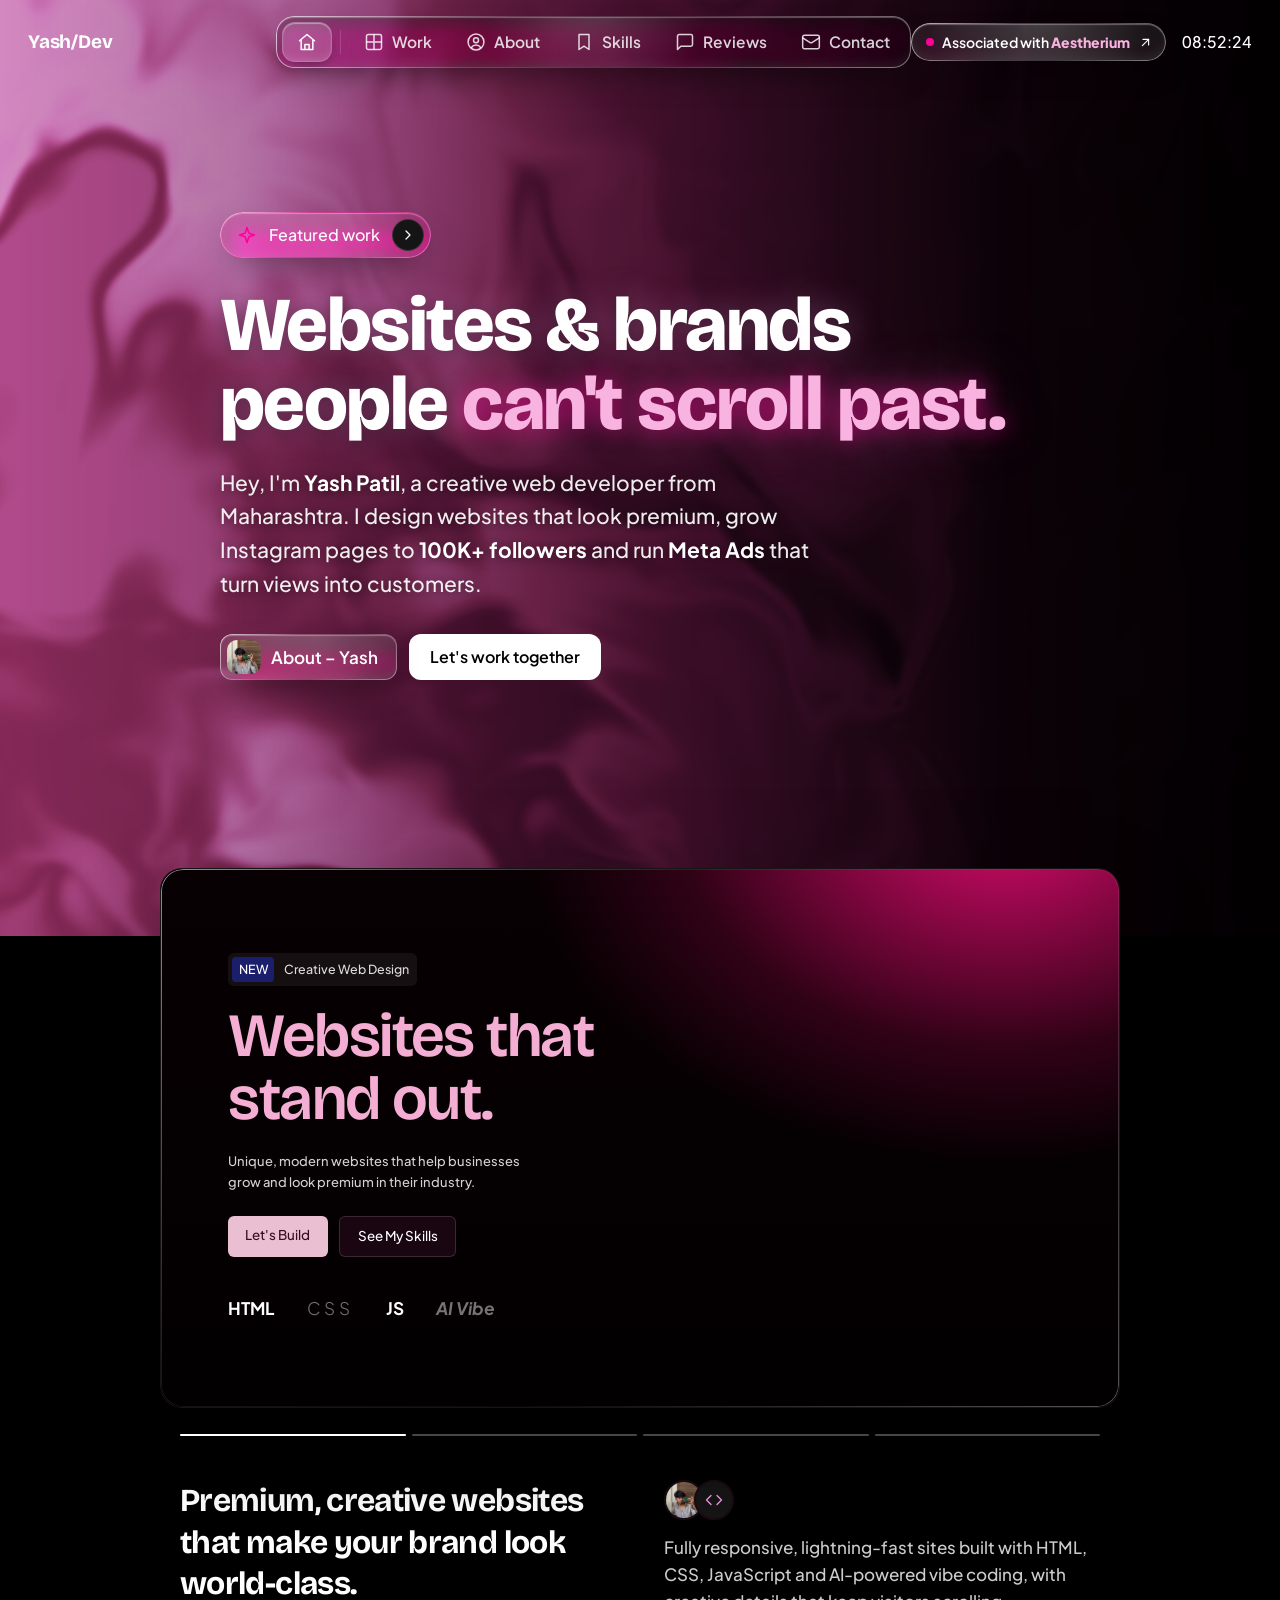
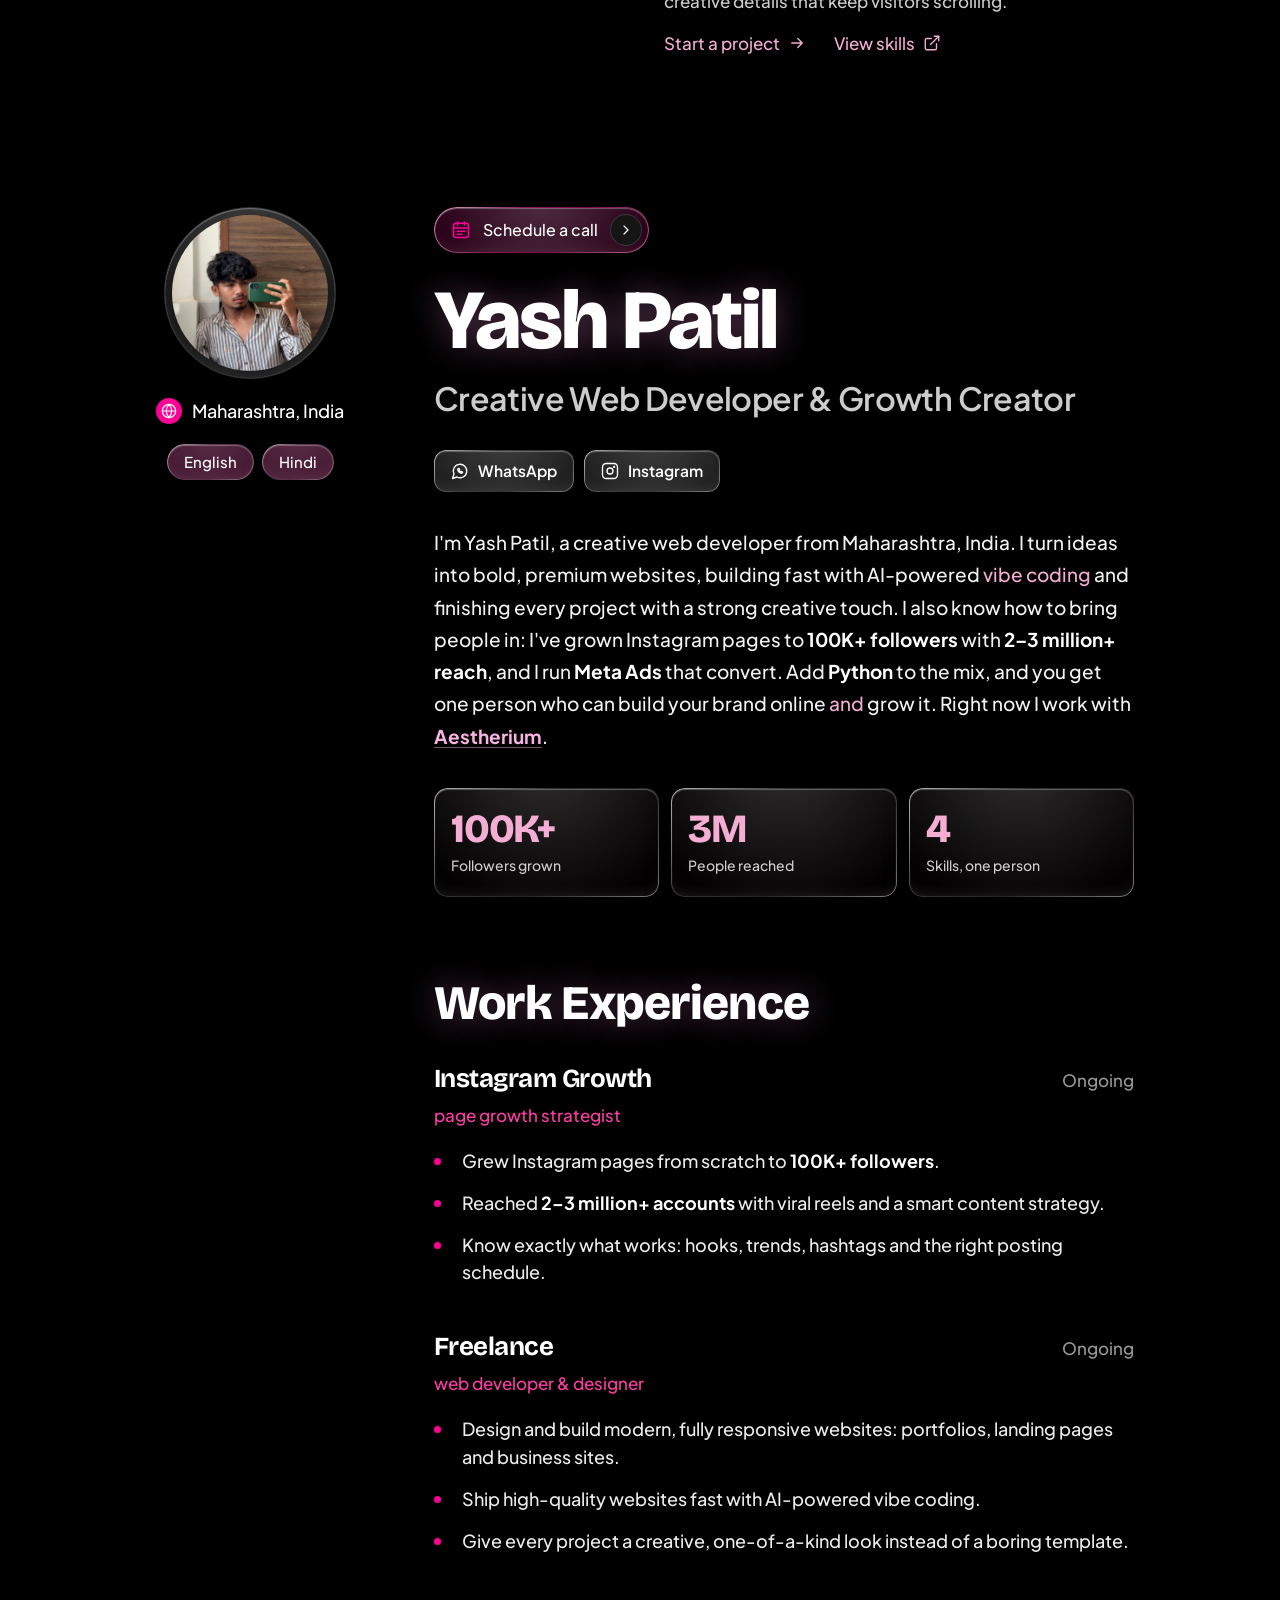
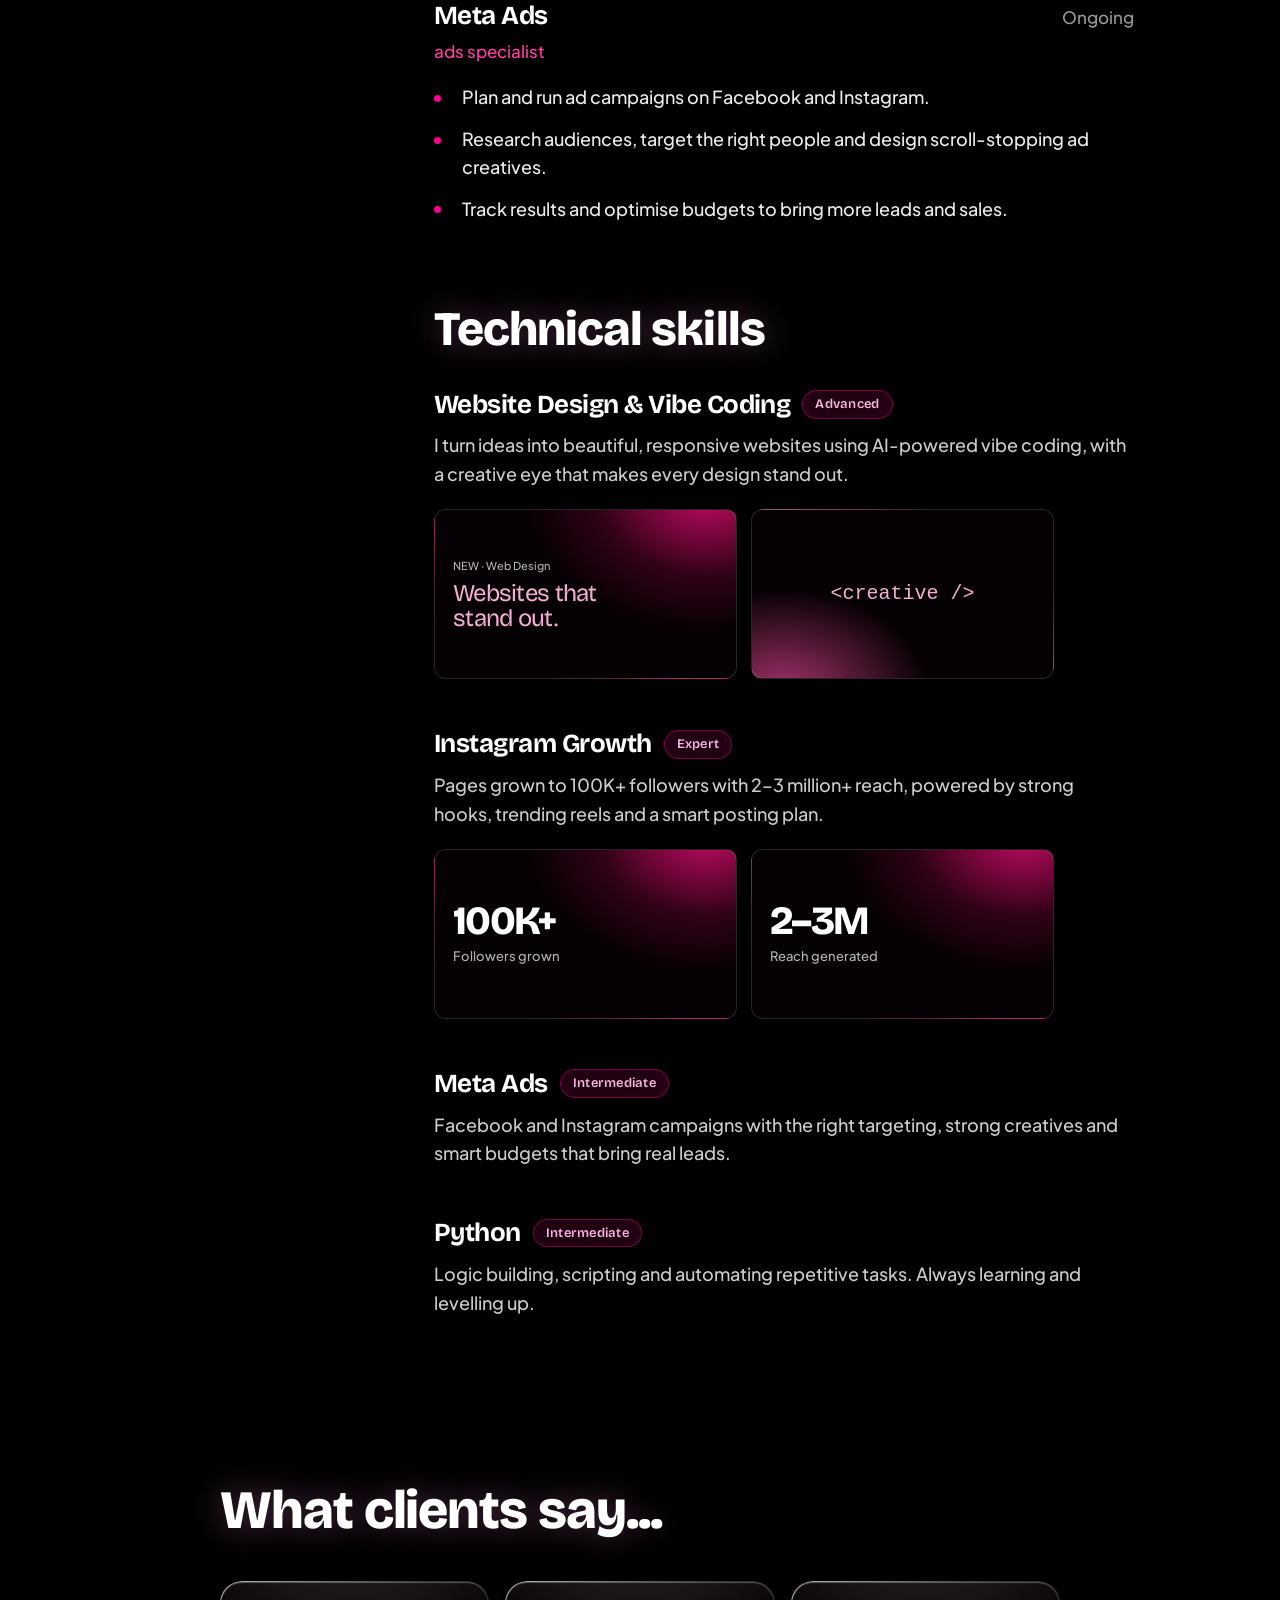
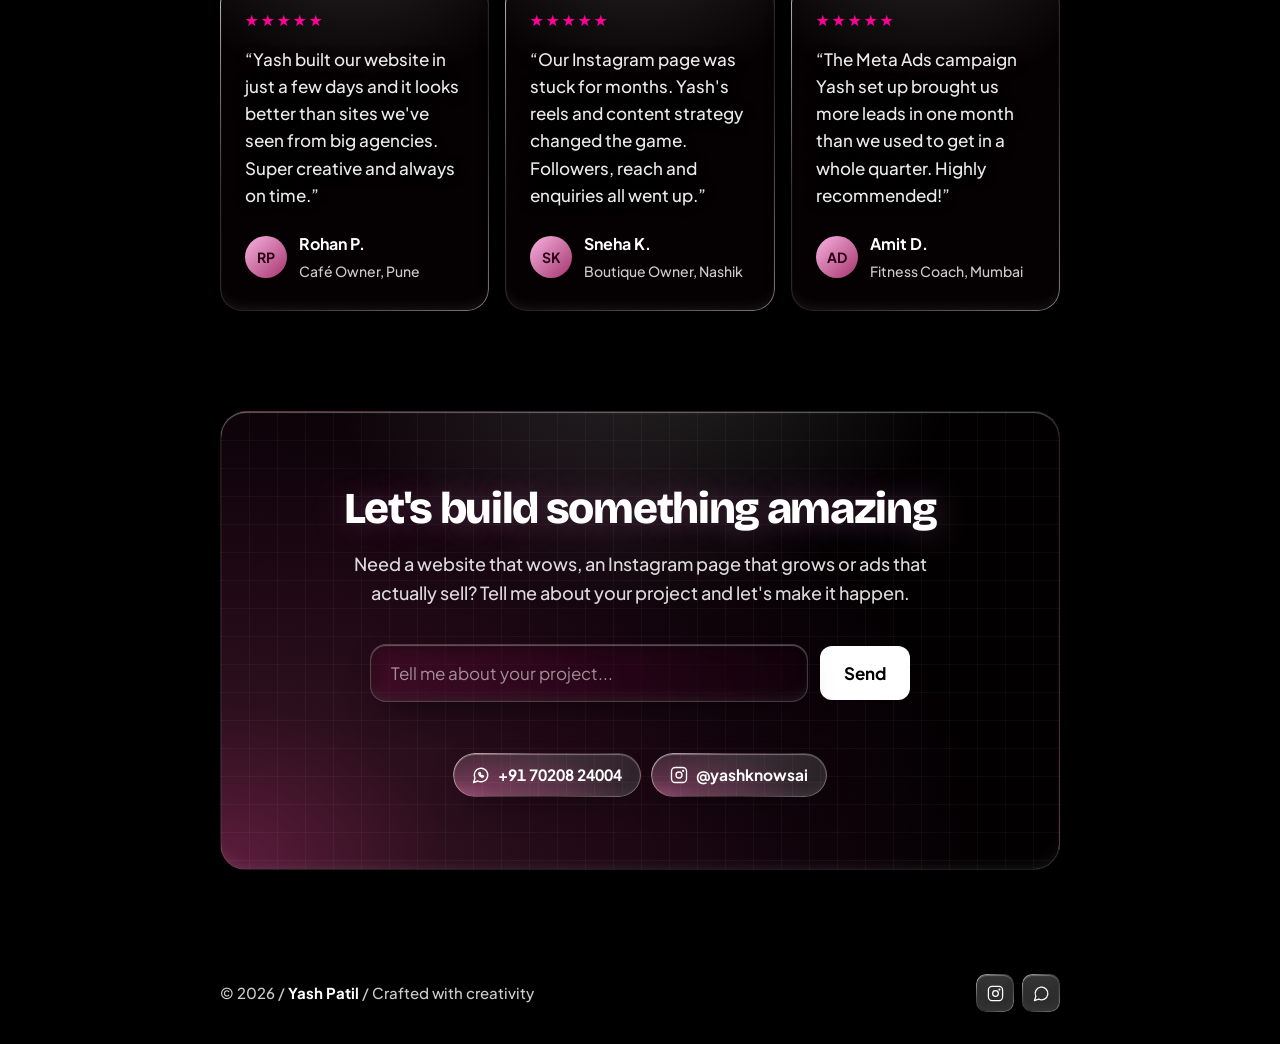
<file: index.html>
<!DOCTYPE html>
<html lang="en">
<head>
  <meta charset="UTF-8" />
  <meta name="viewport" content="width=device-width, initial-scale=1.0" />
  <title>Yash Patil | Web Developer</title>
  <meta name="description" content="Yash Patil, a creative web developer from Maharashtra. Premium websites, Instagram growth (100K+ followers, 2–3M reach), Meta Ads and Python." />
  <meta name="theme-color" content="#000000" />

  <link rel="preconnect" href="https://fonts.googleapis.com" />
  <link rel="preconnect" href="https://fonts.gstatic.com" crossorigin />
  <link href="https://fonts.googleapis.com/css2?family=Bricolage+Grotesque:opsz,wght@12..96,500..800&family=Plus+Jakarta+Sans:wght@400;500;600;700;800&display=swap" rel="stylesheet" />
  <link rel="stylesheet" href="css/style.css" />
</head>
<body>
  <!-- Liquid glass refraction (used in Chromium browsers) -->
  <svg class="svg-defs" aria-hidden="true" width="0" height="0">
    <filter id="lg-refract" x="-10%" y="-10%" width="120%" height="120%" color-interpolation-filters="sRGB">
      <feTurbulence type="fractalNoise" baseFrequency="0.012 0.018" numOctaves="2" seed="7" result="noise" />
      <feGaussianBlur in="noise" stdDeviation="2.5" result="soft" />
      <feDisplacementMap in="SourceGraphic" in2="soft" scale="28" xChannelSelector="R" yChannelSelector="G" />
    </filter>
  </svg>

  <!-- Live pink fluid (WebGL) with a still image underneath as fallback -->
  <div class="bg" aria-hidden="true"><canvas id="fluid"></canvas></div>

  <!-- ============ HEADER ============ -->
  <header class="header">
    <a href="#home" class="brand">Yash/Dev</a>

    <nav class="pill-nav lg" aria-label="Main">
      <span class="nav-indicator" aria-hidden="true"></span>
      <a href="#home" class="nav-item" aria-label="Home">
        <svg viewBox="0 0 24 24"><path d="M3 10.5 12 3l9 7.5"/><path d="M5 9.5V21h14V9.5"/><path d="M9.5 21v-6h5v6"/></svg>
      </a>
      <span class="nav-sep" aria-hidden="true"></span>
      <a href="#work" class="nav-item">
        <svg viewBox="0 0 24 24"><rect x="3" y="3" width="18" height="18" rx="2"/><path d="M3 12h18M12 3v18"/></svg>
        <span>Work</span>
      </a>
      <a href="#about" class="nav-item">
        <svg viewBox="0 0 24 24"><circle cx="12" cy="12" r="9.5"/><circle cx="12" cy="10" r="3"/><path d="M6.5 18.6a6.5 6.5 0 0 1 11 0"/></svg>
        <span>About</span>
      </a>
      <a href="#skills" class="nav-item">
        <svg viewBox="0 0 24 24"><path d="M6 3h12v18l-6-4-6 4z"/></svg>
        <span>Skills</span>
      </a>
      <a href="#testimonials" class="nav-item">
        <svg viewBox="0 0 24 24"><path d="M21 15a2 2 0 0 1-2 2H7l-4 4V5a2 2 0 0 1 2-2h14a2 2 0 0 1 2 2z"/></svg>
        <span>Reviews</span>
      </a>
      <a href="#contact" class="nav-item">
        <svg viewBox="0 0 24 24"><rect x="2" y="4" width="20" height="16" rx="2"/><path d="m22 7-8.97 5.7a1.94 1.94 0 0 1-2.06 0L2 7"/></svg>
        <span>Contact</span>
      </a>
    </nav>

    <div class="header-right">
      <a class="assoc lg" href="https://www.aestheriumedia.com" target="_blank" rel="noopener">
        <span class="assoc-dot" aria-hidden="true"></span>
        <span>Associated with <b>Aestherium</b></span>
        <svg viewBox="0 0 24 24"><path d="M7 17 17 7"/><path d="M8 7h9v9"/></svg>
      </a>
      <time class="clock" id="clock" aria-label="Local time in India">--:--:--</time>
    </div>
  </header>

  <!-- Page index (wide screens) -->
  <aside class="toc" aria-label="On this page">
    <a href="#about">Introduction</a>
    <a href="#experience">Work Experience</a>
    <a href="#skills">Technical skills</a>
    <a href="#testimonials">Testimonials</a>
    <a href="#contact">Contact</a>
  </aside>

  <main>
    <!-- ============ HERO ============ -->
    <section class="hero wrap" id="home">
      <a class="assoc assoc-mobile lg reveal" href="https://www.aestheriumedia.com" target="_blank" rel="noopener">
        <span class="assoc-dot" aria-hidden="true"></span>
        <span>Associated with <b>Aestherium</b></span>
        <svg viewBox="0 0 24 24"><path d="M7 17 17 7"/><path d="M8 7h9v9"/></svg>
      </a>
      <a href="#work" class="badge-pill lg reveal">
        <svg class="badge-icon" viewBox="0 0 24 24"><path d="m12 3-1.9 5.8a2 2 0 0 1-1.3 1.3L3 12l5.8 1.9a2 2 0 0 1 1.3 1.3L12 21l1.9-5.8a2 2 0 0 1 1.3-1.3L21 12l-5.8-1.9a2 2 0 0 1-1.3-1.3Z"/></svg>
        <span>Featured work</span>
        <span class="badge-arrow"><svg viewBox="0 0 24 24"><path d="m9 18 6-6-6-6"/></svg></span>
      </a>

      <h1 class="hero-title reveal">Websites &amp; brands people <span class="glow">can't scroll past.</span></h1>

      <p class="hero-sub reveal">
        Hey, I'm <strong>Yash Patil</strong>, a creative web developer from Maharashtra. I design websites that look
        premium, grow Instagram pages to <strong>100K+ followers</strong> and run <strong>Meta Ads</strong> that turn views into customers.
      </p>

      <div class="hero-actions reveal">
        <a href="#about" class="btn-about lg">
          <img class="mini-avatar" src="assets/avatar.jpg" alt="" />
          About – Yash
        </a>
        <a href="#contact" class="btn btn-light press">Let's work together</a>
      </div>
    </section>

    <!-- ============ WORK (carousel) ============ -->
    <section class="work wrap-wide" id="work">
      <div class="showcase reveal" id="showcase">
        <div class="slides lg-frame" id="slides">

          <!-- Slide 1: Web design -->
          <article class="slide slide-web is-active"
            data-title="Premium, creative websites that make your brand look world-class."
            data-desc="Fully responsive, lightning-fast sites built with HTML, CSS, JavaScript and AI-powered vibe coding, with creative details that keep visitors scrolling.">
            <div class="s1-badge"><span class="s1-new">NEW</span><span>Creative Web Design</span></div>
            <h3 class="s1-title">Websites that<br />stand out.</h3>
            <p class="s1-sub">Unique, modern websites that help businesses<br /> grow and look premium in their industry.</p>
            <div class="s1-btns"><span class="s1-btn-light">Let's Build</span><span class="s1-btn-dark">See My Skills</span></div>
            <div class="s1-logos"><b>HTML</b><span>CSS</span><b>JS</b><em>AI&nbsp;Vibe</em></div>
          </article>

          <!-- Slide 2: Instagram growth -->
          <article class="slide slide-insta"
            data-title="Growing Instagram pages from zero to 100K+ followers."
            data-desc="Viral reels, strong hooks and a smart posting strategy that reached 2–3 million+ people. Real, engaged audiences, not fake numbers.">
            <span class="s2-tag">Instagram Growth</span>
            <h3 class="s2-title">Growth That Happens<br />Every Single Day</h3>
            <p class="s2-sub">Scroll-stopping reels, smart hashtags and a content plan that turns viewers into loyal followers.</p>
            <span class="s2-btn">Grow my page</span>
            <div class="s2-cards">
              <div class="s2-card"><strong>100K+</strong><span>Followers grown</span></div>
              <div class="s2-card"><strong>3M</strong><span>Accounts reached</span></div>
              <div class="s2-card"><strong>🔥</strong><span>Viral reels</span></div>
            </div>
          </article>

          <!-- Slide 3: Meta Ads -->
          <article class="slide slide-ads"
            data-title="Meta Ads that turn scrollers into paying customers."
            data-desc="Sharp audience targeting, scroll-stopping creatives and smart budgets on Facebook and Instagram, so every rupee works harder.">
            <div class="s3-left">
              <span class="s3-tag">Meta Ads</span>
              <h3 class="s3-title">Ads That Actually<br />Convert.</h3>
              <div class="s3-point"><b>Right audience</b><span>Targeting the people most likely to buy.</span></div>
              <div class="s3-point"><b>Better results</b><span>Testing creatives and optimising every rupee.</span></div>
              <span class="s3-btn">Launch campaign</span>
            </div>
            <div class="s3-panel">
              <div class="s3-panel-head"><span>Campaign</span><span class="s3-live">● Live</span></div>
              <div class="s3-bars">
                <i style="--h:35%"></i><i style="--h:48%"></i><i style="--h:42%"></i><i style="--h:60%"></i>
                <i style="--h:55%"></i><i style="--h:72%"></i><i style="--h:68%"></i><i style="--h:90%"></i>
              </div>
              <div class="s3-legend"><span>Reach ↑</span><span>Clicks ↑</span><span>Leads ↑</span></div>
            </div>
          </article>

          <!-- Slide 4: Python -->
          <article class="slide slide-py"
            data-title="Python automation that saves hours of boring work."
            data-desc="Intermediate Python skills: logic building, scripting and small automations that make everyday work faster.">
            <div class="s4-left">
              <span class="s4-tag">Python</span>
              <h3 class="s4-title">Code that<br />saves hours.</h3>
            </div>
            <div class="s4-code">
              <div class="s4-bar"><i></i><i></i><i></i><span>automate.py</span></div>
<pre><span class="k">import</span> os

<span class="k">def</span> <span class="f">rename_photos</span>(folder):
    os.chdir(folder)
    <span class="k">for</span> i, name <span class="k">in</span> enumerate(os.listdir(), 1):
        ext = os.path.splitext(name)[1]
        os.rename(name, <span class="s">f"post_{i}{ext}"</span>)
    print(<span class="s">"Done ✨"</span>)</pre>
            </div>
          </article>
        </div>
      </div>

      <div class="progress" id="progress" role="tablist" aria-label="Featured work">
        <button role="tab" aria-label="Web design"><span></span></button>
        <button role="tab" aria-label="Instagram growth"><span></span></button>
        <button role="tab" aria-label="Meta Ads"><span></span></button>
        <button role="tab" aria-label="Python"><span></span></button>
      </div>

      <div class="work-info reveal">
        <h2 class="work-title" id="work-title">Premium, creative websites that make your brand look world-class.</h2>
        <div class="work-meta">
          <div class="avatars" aria-hidden="true">
            <img src="assets/avatar.jpg" alt="" />
            <span class="av-2"><svg viewBox="0 0 24 24"><polyline points="16 18 22 12 16 6"/><polyline points="8 6 2 12 8 18"/></svg></span>
          </div>
          <p class="work-desc" id="work-desc">Fully responsive, lightning-fast sites built with HTML, CSS, JavaScript and AI-powered vibe coding, with creative details that keep visitors scrolling.</p>
          <div class="work-links">
            <a href="#contact">Start a project <svg viewBox="0 0 24 24"><path d="M5 12h14M13 6l6 6-6 6"/></svg></a>
            <a href="#skills">View skills <svg viewBox="0 0 24 24"><path d="M15 3h6v6"/><path d="M10 14 21 3"/><path d="M18 13v6a2 2 0 0 1-2 2H5a2 2 0 0 1-2-2V8a2 2 0 0 1 2-2h6"/></svg></a>
          </div>
        </div>
      </div>
    </section>

    <!-- ============ ABOUT ============ -->
    <section class="about wrap-about" id="about">
      <div class="about-side reveal">
        <div class="avatar lg">
          <!-- Add your photo as assets/avatar.jpg and it shows up here automatically -->
          <img src="assets/avatar.jpg" alt="Yash Patil" onerror="this.remove()" />
          <span>YP</span>
        </div>
        <p class="location">
          <span class="loc-icon"><svg viewBox="0 0 24 24"><circle cx="12" cy="12" r="10"/><path d="M2 12h20"/><path d="M12 2a15.3 15.3 0 0 1 4 10 15.3 15.3 0 0 1-4 10 15.3 15.3 0 0 1-4-10 15.3 15.3 0 0 1 4-10z"/></svg></span>
          Maharashtra, India
        </p>
        <div class="langs"><span class="lg">English</span><span class="lg">Hindi</span></div>
      </div>

      <div class="about-main">
        <a href="#contact" class="badge-pill lg reveal">
          <svg class="badge-icon" viewBox="0 0 24 24"><rect x="3" y="4" width="18" height="17" rx="3"/><path d="M3 9.5h18M8 2.5v3.5M16 2.5v3.5"/><path d="M7.5 13.5h2M11 13.5h2M14.5 13.5h2M7.5 17h2M11 17h2"/></svg>
          <span>Schedule a call</span>
          <span class="badge-arrow"><svg viewBox="0 0 24 24"><path d="m9 18 6-6-6-6"/></svg></span>
        </a>

        <h2 class="display reveal">Yash Patil</h2>
        <p class="role reveal">Creative Web Developer &amp; Growth Creator</p>

        <div class="socials reveal">
          <a href="#" data-link="whatsapp" class="social-btn lg" target="_blank" rel="noopener">
            <svg viewBox="0 0 24 24"><path d="M7.9 20A9 9 0 1 0 4 16.1L2 22Z"/><path d="M9 9.5c0 3 2.5 5.5 5.5 5.5l1-1.5-2-1-1 .8a4 4 0 0 1-1.8-1.8l.8-1-1-2L9 9.5z"/></svg>
            WhatsApp
          </a>
          <a href="#" data-link="email" class="social-btn lg">
            <svg viewBox="0 0 24 24"><rect x="2" y="4" width="20" height="16" rx="2"/><path d="m22 7-8.97 5.7a1.94 1.94 0 0 1-2.06 0L2 7"/></svg>
            Email
          </a>
          <a href="#" data-link="instagram" class="social-btn lg" target="_blank" rel="noopener">
            <svg viewBox="0 0 24 24"><rect x="2" y="2" width="20" height="20" rx="5"/><circle cx="12" cy="12" r="4"/><circle cx="17.5" cy="6.5" r=".6"/></svg>
            Instagram
          </a>
        </div>

        <p class="intro reveal">
          I'm Yash Patil, a creative web developer from Maharashtra, India. I turn ideas into bold, premium
          websites, building fast with AI-powered <em>vibe coding</em> and finishing every project with a strong creative touch.
          I also know how to bring people in: I've grown Instagram pages to <strong>100K+ followers</strong> with
          <strong>2–3 million+ reach</strong>, and I run <strong>Meta Ads</strong> that convert. Add <strong>Python</strong> to the mix,
          and you get one person who can build your brand online <em>and</em> grow it. Right now I work with
          <a class="inline-link" href="https://www.aestheriumedia.com" target="_blank" rel="noopener">Aestherium</a>.
        </p>

        <div class="stats reveal">
          <div class="stat lg"><p><span class="count" data-target="100">0</span>K+</p><span>Followers grown</span></div>
          <div class="stat lg"><p><span class="count" data-target="3">0</span>M</p><span>People reached</span></div>
          <div class="stat lg"><p><span class="count" data-target="4">0</span></p><span>Skills, one person</span></div>
        </div>

        <!-- Work experience -->
        <h3 class="h-section reveal" id="experience">Work Experience</h3>

        <div class="job reveal">
          <div class="job-head"><h4>Instagram Growth</h4><span class="date">Ongoing</span></div>
          <p class="job-role">page growth strategist</p>
          <ul>
            <li>Grew Instagram pages from scratch to <strong>100K+ followers</strong>.</li>
            <li>Reached <strong>2–3 million+ accounts</strong> with viral reels and a smart content strategy.</li>
            <li>Know exactly what works: hooks, trends, hashtags and the right posting schedule.</li>
          </ul>
        </div>

        <div class="job reveal">
          <div class="job-head"><h4>Freelance</h4><span class="date">Ongoing</span></div>
          <p class="job-role">web developer &amp; designer</p>
          <ul>
            <li>Design and build modern, fully responsive websites: portfolios, landing pages and business sites.</li>
            <li>Ship high-quality websites fast with AI-powered vibe coding.</li>
            <li>Give every project a creative, one-of-a-kind look instead of a boring template.</li>
          </ul>
        </div>

        <div class="job reveal">
          <div class="job-head"><h4>Meta Ads</h4><span class="date">Ongoing</span></div>
          <p class="job-role">ads specialist</p>
          <ul>
            <li>Plan and run ad campaigns on Facebook and Instagram.</li>
            <li>Research audiences, target the right people and design scroll-stopping ad creatives.</li>
            <li>Track results and optimise budgets to bring more leads and sales.</li>
          </ul>
        </div>

        <!-- Technical skills -->
        <h3 class="h-section reveal" id="skills">Technical skills</h3>

        <div class="skill reveal">
          <h4>Website Design &amp; Vibe Coding <span class="level">Advanced</span></h4>
          <p>I turn ideas into beautiful, responsive websites using AI-powered vibe coding, with a creative eye that makes every design stand out.</p>
          <div class="skill-thumbs">
            <div class="thumb thumb-web"><small>NEW · Web Design</small><b>Websites that<br />stand out.</b></div>
            <div class="thumb thumb-code"><code>&lt;creative /&gt;</code></div>
          </div>
        </div>

        <div class="skill reveal">
          <h4>Instagram Growth <span class="level">Expert</span></h4>
          <p>Pages grown to 100K+ followers with 2–3 million+ reach, powered by strong hooks, trending reels and a smart posting plan.</p>
          <div class="skill-thumbs">
            <div class="thumb thumb-stat"><b>100K+</b><small>Followers grown</small></div>
            <div class="thumb thumb-stat"><b>2–3M</b><small>Reach generated</small></div>
          </div>
        </div>

        <div class="skill reveal">
          <h4>Meta Ads <span class="level">Intermediate</span></h4>
          <p>Facebook and Instagram campaigns with the right targeting, strong creatives and smart budgets that bring real leads.</p>
        </div>

        <div class="skill reveal">
          <h4>Python <span class="level">Intermediate</span></h4>
          <p>Logic building, scripting and automating repetitive tasks. Always learning and levelling up.</p>
        </div>
      </div>
    </section>

    <!-- ============ TESTIMONIALS ============ -->
    <!-- DEMO testimonials: replace with real client reviews before sharing the site publicly. -->
    <section class="testimonials wrap" id="testimonials">
      <h2 class="h-big reveal">What clients say...</h2>

      <div class="testi-grid">
        <figure class="testi lg reveal">
          <div class="stars" aria-label="5 out of 5">★★★★★</div>
          <blockquote>“Yash built our website in just a few days and it looks better than sites we've seen from big agencies. Super creative and always on time.”</blockquote>
          <figcaption><span class="t-av">RP</span><div><b>Rohan P.</b><span>Café Owner, Pune</span></div></figcaption>
        </figure>

        <figure class="testi lg reveal">
          <div class="stars" aria-label="5 out of 5">★★★★★</div>
          <blockquote>“Our Instagram page was stuck for months. Yash's reels and content strategy changed the game. Followers, reach and enquiries all went up.”</blockquote>
          <figcaption><span class="t-av">SK</span><div><b>Sneha K.</b><span>Boutique Owner, Nashik</span></div></figcaption>
        </figure>

        <figure class="testi lg reveal">
          <div class="stars" aria-label="5 out of 5">★★★★★</div>
          <blockquote>“The Meta Ads campaign Yash set up brought us more leads in one month than we used to get in a whole quarter. Highly recommended!”</blockquote>
          <figcaption><span class="t-av">AD</span><div><b>Amit D.</b><span>Fitness Coach, Mumbai</span></div></figcaption>
        </figure>
      </div>
    </section>

    <!-- ============ CONTACT ============ -->
    <section class="contact wrap" id="contact">
      <div class="cta-card lg reveal">
        <h2>Let's build something amazing</h2>
        <p>Need a website that wows, an Instagram page that grows or ads that actually sell? Tell me about your project and let's make it happen.</p>
        <form class="cta-form" id="contact-form">
          <input class="lg" type="text" name="message" placeholder="Tell me about your project..." aria-label="Your message" required />
          <button class="press" type="submit">Send</button>
        </form>
        <p class="form-note" id="form-note" role="status"></p>
        <div class="cta-direct">
          <a class="lg" href="#" data-link="whatsapp" target="_blank" rel="noopener">
            <svg viewBox="0 0 24 24"><path d="M7.9 20A9 9 0 1 0 4 16.1L2 22Z"/><path d="M9 9.5c0 3 2.5 5.5 5.5 5.5l1-1.5-2-1-1 .8a4 4 0 0 1-1.8-1.8l.8-1-1-2L9 9.5z"/></svg>
            +91 70208 24004
          </a>
          <a class="lg" href="#" data-link="instagram" target="_blank" rel="noopener">
            <svg viewBox="0 0 24 24"><rect x="2" y="2" width="20" height="20" rx="5"/><circle cx="12" cy="12" r="4"/><circle cx="17.5" cy="6.5" r=".6"/></svg>
            @yashknowsai
          </a>
        </div>
      </div>
    </section>
  </main>

  <!-- ============ FOOTER ============ -->
  <footer class="footer wrap">
    <p>© <span id="year"></span> / <b>Yash Patil</b> / Crafted with creativity</p>
    <div class="footer-icons">
      <a class="lg" href="#" data-link="instagram" aria-label="Instagram" target="_blank" rel="noopener"><svg viewBox="0 0 24 24"><rect x="2" y="2" width="20" height="20" rx="5"/><circle cx="12" cy="12" r="4"/><circle cx="17.5" cy="6.5" r=".6"/></svg></a>
      <a class="lg" href="#" data-link="whatsapp" aria-label="WhatsApp" target="_blank" rel="noopener"><svg viewBox="0 0 24 24"><path d="M7.9 20A9 9 0 1 0 4 16.1L2 22Z"/></svg></a>
      <a class="lg" href="#" data-link="email" aria-label="Email"><svg viewBox="0 0 24 24"><rect x="2" y="4" width="20" height="16" rx="2"/><path d="m22 7-8.97 5.7a1.94 1.94 0 0 1-2.06 0L2 7"/></svg></a>
    </div>
  </footer>

  <script src="js/main.js"></script>
</body>
</html>
</file>
<file: css/style.css>
/* =========================================================
   THEME — change these values to re-colour the whole site
   ========================================================= */
:root {
  --bg: #000000;
  --text: #ffffff;
  --muted: rgba(255, 255, 255, 0.8);
  --faint: rgba(255, 255, 255, 0.6);

  --pink-light: #f8b3e1;
  --pink: #f794e1;
  --pink-soft: #f4aed3;     /* soft pink headings & links */
  --accent: #fd0196;        /* hot pink: bullets, icons */
  --accent-text: #ff3ea5;   /* hot pink text on black */
  --magenta: #a4346c;
  --wine: #6d1a48;
  --plum: #461130;

  --surface: rgba(18, 18, 18, 0.88);
  --glass: rgba(10, 4, 8, 0.38);
  --border: rgba(255, 255, 255, 0.14);
  --border-soft: rgba(255, 255, 255, 0.08);

  --radius-s: 10px;
  --radius: 14px;
  --radius-l: 22px;
  --font-display: "Bricolage Grotesque", "Plus Jakarta Sans", system-ui, sans-serif;
  --font: "Plus Jakarta Sans", system-ui, -apple-system, "Segoe UI", Roboto, sans-serif;
  --header-h: 84px;

  /* readability: dims the pink glow behind the content */
  --scrim: linear-gradient(90deg, rgba(0, 0, 0, 0.12) 0%, rgba(0, 0, 0, 0.34) 30%, rgba(0, 0, 0, 0.42) 65%, rgba(0, 0, 0, 0.2) 100%);
  --scrim-mobile: rgba(0, 0, 0, 0.36);

  /* liquid glass */
  --glass-tint: rgba(255, 255, 255, 0.07);
  --glass-blur: 18px;
  --glass-rim: linear-gradient(135deg, rgba(255, 255, 255, 0.7), rgba(255, 255, 255, 0.1) 35%, rgba(255, 255, 255, 0.04) 60%, rgba(255, 255, 255, 0.42));
  --glass-shadow: inset 0 1px 1px rgba(255, 255, 255, 0.3), inset 0 -10px 18px -14px rgba(255, 255, 255, 0.18), 0 14px 34px -14px rgba(0, 0, 0, 0.65);
  --spring: cubic-bezier(0.34, 1.56, 0.64, 1);
  --glow-head: 0 0 32px rgba(247, 148, 225, 0.35), 0 2px 18px rgba(0, 0, 0, 0.55);
  --shadow-text: 0 1px 12px rgba(0, 0, 0, 0.6);
  color-scheme: dark;
}

/* =================== Base =================== */
*, *::before, *::after { box-sizing: border-box; margin: 0; padding: 0; }
html { scroll-behavior: smooth; scroll-padding-top: calc(var(--header-h) + 8px); }
body {
  font-family: var(--font);
  background: var(--bg);
  color: var(--text);
  font-size: 17px;
  font-weight: 500;
  line-height: 1.6;
  overflow-x: hidden;
  -webkit-font-smoothing: antialiased;
}
a { color: inherit; text-decoration: none; }
ul { list-style: none; }
strong, b { font-weight: 700; color: var(--text); }
[hidden] { display: none !important; }
::selection { background: var(--accent); color: #fff; }

svg[viewBox="0 0 24 24"] {
  width: 20px; height: 20px;
  fill: none;
  stroke: currentColor;
  stroke-width: 1.8;
  stroke-linecap: round;
  stroke-linejoin: round;
  flex-shrink: 0;
}

.wrap { width: 100%; max-width: 880px; margin: 0 auto; padding: 0 20px; }
.wrap-wide { width: 100%; max-width: 1000px; margin: 0 auto; padding: 0 20px; }
@media (max-width: 480px) { .wrap, .wrap-wide { padding: 0 16px; } }

/* =================== Pink fluid background =================== */
.bg {
  position: fixed;
  inset: -4%;
  z-index: -1;
  background: var(--bg) url("../assets/bg.webp") left center / cover no-repeat;
  transform-origin: 100% 50%;
  animation: breathe 12s ease-in-out infinite alternate;
  will-change: transform;
}
.bg canvas {
  position: absolute; inset: 0;
  width: 100%; height: 100%;
  opacity: 0;
  transition: opacity 1.2s ease;
}
.bg.live { animation: none; }
.bg.live canvas { opacity: 1; }
.bg::after { content: ""; position: absolute; inset: 0; background: var(--scrim); }
@media (max-aspect-ratio: 1/1) {
  .bg { background-image: url("../assets/bg-mobile.webp"); background-position: top left; }
  .bg::after { background: var(--scrim-mobile); }
}
@keyframes breathe {
  0%   { transform: scale(1) translate(0, 0) rotate(0deg); }
  100% { transform: scale(1.12) translate(-3%, 2%) rotate(1.5deg); }
}

/* =================== Header =================== */
.header {
  position: fixed;
  inset: 0 0 auto 0;
  z-index: 50;
  height: var(--header-h);
  display: grid;
  grid-template-columns: 1fr auto 1fr;
  align-items: center;
  padding: 0 28px;
}
.header::before {
  content: "";
  position: absolute; inset: 0;
  z-index: -1;
  background: linear-gradient(to bottom, rgba(0, 0, 0, 0.5), transparent);
  -webkit-backdrop-filter: blur(10px);
  backdrop-filter: blur(10px);
  -webkit-mask-image: linear-gradient(to bottom, #000 35%, transparent);
  mask-image: linear-gradient(to bottom, #000 35%, transparent);
  opacity: 0;
  transition: opacity 0.3s ease;
  pointer-events: none;
}
.header.scrolled::before { opacity: 1; }

.brand { font-size: 19px; font-weight: 700; letter-spacing: -0.01em; }
.header-right { justify-self: end; display: flex; align-items: center; gap: 16px; }
.assoc {
  display: inline-flex;
  align-items: center;
  gap: 8px;
  height: 38px;
  padding: 0 12px 0 14px;
  border-radius: 999px;
  font-size: 14px;
  font-weight: 600;
  white-space: nowrap;
  --tint: rgba(255, 255, 255, 0.08);
}
.assoc b { color: var(--pink-light); font-weight: 800; }
.assoc svg { width: 15px; height: 15px; transition: transform 0.3s var(--spring); }
.assoc:hover svg { transform: translate(2px, -2px); }
.assoc-dot {
  width: 8px; height: 8px;
  border-radius: 50%;
  background: var(--accent);
  box-shadow: 0 0 0 0 rgba(253, 1, 150, 0.6);
  animation: ping 2.2s ease-out infinite;
}
@keyframes ping {
  70% { box-shadow: 0 0 0 7px rgba(253, 1, 150, 0); }
  100% { box-shadow: 0 0 0 0 rgba(253, 1, 150, 0); }
}
.assoc-mobile { display: none; }
.clock {
  font-size: 16px;
  font-weight: 500;
  font-variant-numeric: tabular-nums;
}

.pill-nav {
  display: flex;
  align-items: center;
  gap: 4px;
  padding: 5px;
  border-radius: 18px;
  --tint: rgba(20, 6, 14, 0.26);
  --blur: 22px;
}
.header.compact .pill-nav { transform: scale(0.9); }
.nav-indicator {
  position: absolute;
  left: 0; top: 0;
  width: 0; height: 0;
  z-index: 0;
  border-radius: 13px;
  background: rgba(255, 255, 255, 0.15);
  border: 1px solid rgba(255, 255, 255, 0.2);
  box-shadow: inset 0 1px 1px rgba(255, 255, 255, 0.4), inset 0 -6px 12px -8px rgba(255, 255, 255, 0.25), 0 6px 16px -6px rgba(0, 0, 0, 0.55);
  opacity: 0;
  pointer-events: none;
  transition: transform 0.6s var(--spring), width 0.6s var(--spring), height 0.3s ease, scale 0.35s ease, opacity 0.3s ease;
}
.nav-indicator.ready { opacity: 1; }
.nav-indicator.moving { scale: 1.06 0.84; }
.nav-item {
  display: flex;
  align-items: center;
  gap: 8px;
  height: 40px;
  padding: 0 14px;
  border-radius: 11px;
  border: 1px solid transparent;
  font-size: 15.5px;
  font-weight: 600;
  color: rgba(255, 255, 255, 0.82);
  position: relative;
  z-index: 1;
  transition: background 0.2s ease, color 0.2s ease;
}
.nav-item:hover { background: rgba(255, 255, 255, 0.06); color: #fff; }
.nav-item.active { color: #fff; }
.nav-item.active:hover { background: none; }
.nav-sep { width: 1px; height: 24px; margin: 0 4px; background: var(--border); }

@media (max-width: 960px) {
  .nav-item span { display: none; }
  .nav-item { padding: 0 11px; }
}
@media (max-width: 640px) {
  .header { padding: 0 14px; grid-template-columns: auto 1fr; gap: 10px; --header-h: 72px; }
  .pill-nav { justify-self: end; gap: 2px; padding: 4px; }
  .nav-item { height: 38px; padding: 0 9px; }
  .nav-sep { margin: 0 2px; }
  .header-right { display: none; }
  .assoc-mobile { display: inline-flex; margin-bottom: 14px; height: 34px; font-size: 13px; }
}
@media (max-width: 1180px) and (min-width: 641px) {
  .clock { display: none; }
}
@media (max-width: 360px) {
  .brand { font-size: 15px; }
  .nav-item { padding: 0 7px; }
}

/* =================== Side index =================== */
.toc {
  position: fixed;
  left: 40px;
  top: 50%;
  transform: translateY(-20%);
  z-index: 10;
  display: none;
  flex-direction: column;
  gap: 26px;
}
.toc a {
  font-size: 17px;
  font-weight: 600;
  color: rgba(255, 255, 255, 0.85);
  transition: color 0.2s ease, transform 0.2s ease;
}
.toc a:hover, .toc a.active { color: #fff; transform: translateX(4px); }
@media (min-width: 1400px) { .toc { display: flex; } }

/* =================== Shared bits =================== */
.badge-pill {
  display: inline-flex;
  align-items: center;
  gap: 12px;
  padding: 6px 6px 6px 16px;
  border-radius: 999px;
  background: rgba(253, 1, 150, 0.12);
  border: 1px solid rgba(253, 1, 150, 0.42);
  font-size: 16px;
  font-weight: 500;
  backdrop-filter: blur(8px);
  -webkit-backdrop-filter: blur(8px);
  transition: background 0.2s ease;
}
.badge-pill:hover { background: rgba(253, 1, 150, 0.2); }
.badge-icon { color: var(--accent); }
.badge-arrow {
  display: grid; place-items: center;
  width: 32px; height: 32px;
  border-radius: 50%;
  background: #151515;
  border: 1px solid var(--border);
}
.badge-arrow svg { width: 16px; height: 16px; }

.btn {
  display: inline-flex; align-items: center; justify-content: center; gap: 8px;
  height: 46px;
  padding: 0 20px;
  border-radius: 12px;
  font-family: inherit;
  font-size: 16px;
  font-weight: 600;
  border: 1px solid transparent;
  cursor: pointer;
  transition: transform 0.2s ease, background 0.2s ease;
}
.btn:hover { transform: translateY(-2px); }
.btn-light { background: #fff; color: #000; }

.h-big {
  font-size: clamp(32px, 5vw, 54px);
  font-weight: 800;
  letter-spacing: -0.02em;
  line-height: 1.1;
}

/* =================== Hero =================== */
.hero {
  min-height: 92vh;
  min-height: 92svh;
  display: flex;
  flex-direction: column;
  justify-content: center;
  align-items: flex-start;
  padding-top: calc(var(--header-h) + 40px);
  padding-bottom: 60px;
}
.hero-title {
  margin-top: 28px;
  font-size: clamp(40px, 6.6vw, 76px);
  font-weight: 800;
  line-height: 1.04;
  letter-spacing: -0.02em;
  max-width: 820px;
  text-shadow: 0 2px 30px rgba(60, 0, 30, 0.25);
}
.hero-sub {
  margin-top: 22px;
  max-width: 600px;
  font-size: clamp(17px, 1.8vw, 21px);
  color: rgba(255, 255, 255, 0.92);
}
.hero-actions { margin-top: 34px; display: flex; flex-wrap: wrap; gap: 12px; }
.btn-about {
  display: inline-flex; align-items: center; gap: 10px;
  height: 46px;
  padding: 0 18px 0 6px;
  border-radius: 12px;
  background: rgba(0, 0, 0, 0.45);
  border: 1px solid var(--border);
  font-weight: 600;
  backdrop-filter: blur(10px);
  -webkit-backdrop-filter: blur(10px);
  transition: transform 0.2s ease, background 0.2s ease;
}
.btn-about:hover { transform: translateY(-2px); background: rgba(0, 0, 0, 0.6); }
.mini-avatar {
  width: 34px; height: 34px;
  border-radius: 10px;
  object-fit: cover;
  object-position: 50% 35%;
  box-shadow: inset 0 0 0 1px rgba(255, 255, 255, 0.2);
}

/* =================== Work carousel =================== */
.work { padding-top: 40px; padding-bottom: 60px; }
.showcase { container-type: inline-size; container-name: show; }
.slides {
  position: relative;
  aspect-ratio: 16 / 9;
  border-radius: var(--radius-l);
  overflow: hidden;
  background: #030001;
  border: 1px solid var(--border-soft);
  box-shadow: 0 40px 100px -30px rgba(0, 0, 0, 0.8);
  cursor: pointer;
}
.slide {
  --k: 1;
  position: absolute; inset: 0;
  padding: 6.5cqw 7cqw;
  opacity: 0;
  visibility: hidden;
  transform: scale(1.02);
  transition: opacity 0.6s ease, transform 0.8s ease, visibility 0.6s;
  overflow: hidden;
}
.slide.is-active { opacity: 1; visibility: visible; transform: none; }
@container show (max-width: 620px) {
  .slides { aspect-ratio: 4 / 4.4; }
  .slide { --k: 1.75; padding: 8cqw 7cqw; }
}

/* Slide 1: web */
.slide-web {
  display: flex;
  flex-direction: column;
  align-items: flex-start;
  justify-content: center;
  background:
    radial-gradient(70% 90% at 88% -10%, #d80c6c 0%, rgba(184, 9, 91, 0.75) 22%, rgba(90, 4, 42, 0.5) 48%, transparent 72%),
    linear-gradient(180deg, #080003, #030001);
}
.s1-badge {
  display: inline-flex; align-items: center; gap: calc(1cqw * var(--k));
  padding: calc(0.4cqw * var(--k)) calc(0.8cqw * var(--k)) calc(0.4cqw * var(--k)) calc(0.4cqw * var(--k));
  border-radius: 6px;
  background: rgba(255, 255, 255, 0.06);
  font-size: calc(1.3cqw * var(--k));
  color: rgba(255, 255, 255, 0.85);
}
.s1-new { background: #1b1f6b; color: #fff; padding: calc(0.25cqw * var(--k)) calc(0.7cqw * var(--k)); border-radius: 4px; }
.s1-title {
  margin-top: calc(2cqw * var(--k));
  font-size: calc(6.4cqw * var(--k));
  font-weight: 600;
  line-height: 1.02;
  letter-spacing: -0.025em;
  color: var(--pink-soft);
}
.s1-sub { margin-top: calc(2.2cqw * var(--k)); font-size: calc(1.35cqw * var(--k)); color: rgba(255, 255, 255, 0.82); line-height: 1.6; }
.s1-btns { margin-top: calc(2.4cqw * var(--k)); display: flex; gap: calc(1.2cqw * var(--k)); }
.s1-btns span {
  padding: calc(0.9cqw * var(--k)) calc(1.8cqw * var(--k));
  border-radius: 6px;
  font-size: calc(1.4cqw * var(--k));
}
.s1-btn-light { background: #ebbfd2; color: #3a0a22; }
.s1-btn-dark { background: #1a0610; color: #fff; border: 1px solid rgba(255, 255, 255, 0.14); }
.s1-logos {
  margin-top: calc(4cqw * var(--k));
  display: flex; align-items: center; gap: calc(3.4cqw * var(--k));
  font-size: calc(1.8cqw * var(--k));
  color: rgba(255, 255, 255, 0.45);
}
.s1-logos span { letter-spacing: 0.2em; font-weight: 300; }
.s1-logos em { font-style: italic; font-weight: 700; }
@container show (max-width: 620px) { .s1-sub br { display: none; } }

/* Slide 2: instagram */
.slide-insta {
  text-align: center;
  display: flex; flex-direction: column; align-items: center;
  padding-top: 4cqw;
  background:
    linear-gradient(135deg, transparent 38%, rgba(120, 6, 55, 0.55) 38.2%, transparent 52%),
    linear-gradient(225deg, transparent 38%, rgba(120, 6, 55, 0.55) 38.2%, transparent 52%),
    #000;
}
.s2-tag {
  padding: calc(0.3cqw * var(--k)) calc(1cqw * var(--k));
  border: 1px solid rgba(253, 1, 150, 0.5);
  border-radius: 6px;
  font-size: calc(1.1cqw * var(--k));
  color: rgba(255, 255, 255, 0.85);
}
.s2-title {
  margin-top: calc(1.6cqw * var(--k));
  font-size: calc(4.2cqw * var(--k));
  font-weight: 600;
  line-height: 1.1;
  letter-spacing: -0.025em;
}
.s2-sub { margin-top: calc(1.4cqw * var(--k)); max-width: 44ch; font-size: calc(1.25cqw * var(--k)); color: rgba(255, 255, 255, 0.8); }
.s2-btn {
  margin-top: calc(1.8cqw * var(--k));
  padding: calc(0.8cqw * var(--k)) calc(1.6cqw * var(--k));
  border-radius: 6px;
  background: #e5063e;
  font-size: calc(1.3cqw * var(--k));
}
.s2-cards {
  margin-top: calc(3cqw * var(--k));
  width: 100%;
  display: grid; grid-template-columns: repeat(3, 1fr);
  gap: calc(2.4cqw * var(--k));
  padding: 0 4cqw;
}
.s2-card {
  aspect-ratio: 1 / 0.95;
  display: flex; flex-direction: column; align-items: center; justify-content: center;
  gap: calc(0.6cqw * var(--k));
  border-radius: 10px;
  border: 2px solid rgba(160, 10, 70, 0.7);
  background: radial-gradient(circle at 50% 30%, #3a0820, #0a0106 75%);
  box-shadow: inset 0 0 0 calc(0.8cqw) #0a0106, 0 0 30px -8px rgba(253, 1, 150, 0.4);
}
.s2-card strong { font-size: calc(4cqw * var(--k)); font-weight: 700; color: var(--pink-soft); letter-spacing: -0.03em; }
.s2-card span { font-size: calc(1.2cqw * var(--k)); color: rgba(255, 255, 255, 0.7); }
@container show (max-width: 620px) {
  .s2-sub { display: none; }
  .s2-cards { padding: 0; gap: 2.4cqw; }
}

/* Slide 3: meta ads */
.slide-ads {
  display: grid;
  grid-template-columns: 1fr 1fr;
  gap: 4cqw;
  align-items: center;
  background:
    radial-gradient(90% 120% at 0% 100%, rgba(236, 72, 153, 0.75), rgba(160, 20, 90, 0.5) 35%, transparent 70%),
    #050003;
}
.s3-tag { font-size: calc(1.1cqw * var(--k)); color: rgba(255, 255, 255, 0.75); }
.s3-title {
  margin-top: calc(1cqw * var(--k));
  font-size: calc(4.2cqw * var(--k));
  font-weight: 600;
  line-height: 1.08;
  letter-spacing: -0.025em;
}
.s3-point { margin-top: calc(1.6cqw * var(--k)); display: flex; flex-direction: column; }
.s3-point b { font-size: calc(1.35cqw * var(--k)); }
.s3-point span { font-size: calc(1.2cqw * var(--k)); color: rgba(255, 255, 255, 0.75); }
.s3-btn {
  display: inline-block;
  margin-top: calc(2.2cqw * var(--k));
  padding: calc(0.8cqw * var(--k)) calc(1.6cqw * var(--k));
  border-radius: 6px;
  background: #e5063e;
  font-size: calc(1.3cqw * var(--k));
}
.s3-panel {
  align-self: center;
  padding: 2.2cqw;
  border-radius: 12px;
  background: rgba(8, 2, 6, 0.85);
  border: 1px solid rgba(255, 255, 255, 0.1);
}
.s3-panel-head { display: flex; justify-content: space-between; font-size: 1.4cqw; color: rgba(255, 255, 255, 0.85); }
.s3-live { color: #3ddc97; }
.s3-bars {
  margin-top: 2cqw;
  height: 16cqw;
  display: flex; align-items: flex-end; gap: 1.2cqw;
  border-bottom: 1px solid rgba(255, 255, 255, 0.12);
}
.s3-bars i {
  flex: 1;
  height: var(--h);
  border-radius: 4px 4px 0 0;
  background: linear-gradient(to top, #a4346c, #f794e1);
}
.s3-legend { margin-top: 1.4cqw; display: flex; justify-content: space-between; font-size: 1.25cqw; color: rgba(255, 255, 255, 0.7); }
@container show (max-width: 620px) {
  .slide-ads { grid-template-columns: 1fr; gap: 5cqw; align-content: center; }
  .s3-point, .s3-btn { display: none; }
  .s3-panel { padding: 4cqw; }
  .s3-panel-head { font-size: 3.4cqw; }
  .s3-bars { height: 30cqw; }
  .s3-legend { font-size: 3cqw; }
}

/* Slide 4: python */
.slide-py {
  display: grid;
  grid-template-columns: 0.8fr 1.2fr;
  gap: 4cqw;
  align-items: center;
  background:
    radial-gradient(60% 80% at 100% 100%, rgba(184, 9, 91, 0.7), transparent 70%),
    #030001;
}
.s4-tag { font-size: calc(1.2cqw * var(--k)); color: rgba(255, 255, 255, 0.75); }
.s4-title {
  margin-top: calc(1cqw * var(--k));
  font-size: calc(5cqw * var(--k));
  font-weight: 600;
  line-height: 1.04;
  letter-spacing: -0.025em;
  color: var(--pink-soft);
}
.s4-code {
  border-radius: 12px;
  background: rgba(12, 4, 9, 0.92);
  border: 1px solid rgba(255, 255, 255, 0.1);
  overflow: hidden;
}
.s4-bar {
  display: flex; align-items: center; gap: 0.7cqw;
  padding: 1.2cqw 1.6cqw;
  border-bottom: 1px solid rgba(255, 255, 255, 0.07);
  font-size: 1.2cqw; color: rgba(255, 255, 255, 0.6);
}
.s4-bar i { width: 1cqw; height: 1cqw; border-radius: 50%; background: #ff5f57; }
.s4-bar i:nth-child(2) { background: #febc2e; }
.s4-bar i:nth-child(3) { background: #28c840; margin-right: 1cqw; }
.s4-code pre {
  padding: 1.8cqw 2cqw;
  font-family: ui-monospace, SFMono-Regular, Menlo, Consolas, monospace;
  font-size: 1.45cqw;
  line-height: 1.7;
  color: rgba(255, 255, 255, 0.88);
  white-space: pre;
}
.s4-code .k { color: #f794e1; }
.s4-code .f { color: #7cc7ff; }
.s4-code .s { color: #f7c77a; }
@container show (max-width: 620px) {
  .slide-py { grid-template-columns: 1fr; gap: 5cqw; align-content: center; }
  .s4-bar { font-size: 2.8cqw; padding: 2.4cqw 3cqw; gap: 1.4cqw; }
  .s4-bar i { width: 2.2cqw; height: 2.2cqw; }
  .s4-code pre { font-size: 2.85cqw; padding: 3cqw; }
}

/* Progress bars */
.progress {
  margin: 18px auto 0;
  padding: 0 20px;
  display: grid;
  grid-template-columns: repeat(4, 1fr);
  gap: 6px;
}
.progress button {
  height: 18px;
  background: none;
  border: 0;
  cursor: pointer;
  display: flex; align-items: center;
}
.progress button span {
  position: relative;
  width: 100%; height: 2px;
  border-radius: 2px;
  background: rgba(255, 255, 255, 0.28);
  overflow: hidden;
}
.progress button span::after {
  content: "";
  position: absolute; inset: 0;
  background: #fff;
  transform: scaleX(0);
  transform-origin: left;
}
.progress button.done span::after { transform: scaleX(1); }
.progress button.active span::after { animation: fill var(--dur, 6s) linear forwards; }
.progress.paused button.active span::after { animation-play-state: paused; }
@keyframes fill { to { transform: scaleX(1); } }

/* Work info below carousel */
.work-info {
  margin-top: 36px;
  padding: 0 20px;
  display: grid;
  grid-template-columns: 1fr;
  gap: 24px;
}
@media (min-width: 860px) { .work-info { grid-template-columns: 1fr 1fr; gap: 48px; } }
.work-title {
  font-size: clamp(24px, 2.8vw, 32px);
  font-weight: 700;
  line-height: 1.3;
  letter-spacing: -0.02em;
  transition: opacity 0.3s ease;
}
.work-meta { display: flex; flex-direction: column; gap: 14px; }
.avatars { display: flex; }
.avatars span {
  width: 40px; height: 40px;
  display: grid; place-items: center;
  border-radius: 50%;
  border: 2px solid #1a0a12;
  font-weight: 800; font-size: 15px;
  background: linear-gradient(135deg, var(--pink-light), var(--accent));
  color: #2b0017;
}
.avatars img {
  width: 40px; height: 40px;
  border-radius: 50%;
  border: 2px solid #1a0a12;
  object-fit: cover;
}
.avatars .av-2 { margin-left: -10px; background: #151515; color: var(--pink); }
.avatars .av-2 svg { width: 18px; height: 18px; }
.work-desc { color: var(--muted); font-size: 17px; transition: opacity 0.3s ease; }
.work-links { display: flex; flex-wrap: wrap; gap: 8px 28px; }
.work-links a {
  display: inline-flex; align-items: center; gap: 8px;
  color: var(--pink-soft);
  font-weight: 500;
}
.work-links a:hover { color: #fff; }
.work-links svg { width: 18px; height: 18px; transition: transform 0.2s ease; }
.work-links a:hover svg { transform: translateX(3px); }
.fade-out { opacity: 0; }

/* =================== About =================== */
.wrap-about {
  width: 100%;
  max-width: 1060px;
  margin: 0 auto;
  padding: 90px 20px 40px;
  display: grid;
  grid-template-columns: 1fr;
  gap: 40px;
}
@media (min-width: 900px) {
  .wrap-about { grid-template-columns: 240px 1fr; gap: 64px; }
  .about-side { position: sticky; top: calc(var(--header-h) + 60px); align-self: start; }
}
.about-side { display: flex; flex-direction: column; align-items: center; gap: 18px; }
.avatar {
  position: relative;
  width: 172px; height: 172px;
  border-radius: 50%;
  overflow: hidden;
  display: grid; place-items: center;
  background: radial-gradient(circle at 30% 25%, #f8b3e1, #a4346c 55%, #2a0716);
  border: 1px solid var(--border);
  box-shadow: 0 20px 60px -20px rgba(0, 0, 0, 0.7);
}
.avatar span { font-size: 72px; font-weight: 800; color: rgba(255, 255, 255, 0.92); letter-spacing: -0.04em; }
.avatar img {
  position: absolute; inset: 7px;
  width: calc(100% - 14px); height: calc(100% - 14px);
  border-radius: 50%;
  object-fit: cover;
  object-position: 50% 40%;
  z-index: 1;
}
.avatar.lg { --tint: rgba(255, 255, 255, 0.1); --hl-size: 220px; }
.location { display: flex; align-items: center; gap: 10px; font-size: 18px; font-weight: 500; }
.loc-icon {
  width: 26px; height: 26px;
  display: grid; place-items: center;
  border-radius: 50%;
  background: var(--accent);
  color: #fff;
}
.loc-icon svg { width: 16px; height: 16px; }
.langs { display: flex; flex-wrap: wrap; justify-content: center; gap: 8px; }
.langs span {
  padding: 5px 16px;
  border-radius: 999px;
  font-size: 15px;
  background: rgba(125, 25, 75, 0.7);
  border: 1px solid rgba(255, 255, 255, 0.14);
}

.about-main { max-width: 700px; }
.display {
  margin-top: 26px;
  font-size: clamp(52px, 7vw, 84px);
  font-weight: 800;
  line-height: 1;
  letter-spacing: -0.025em;
}
.role {
  margin-top: 10px;
  font-size: clamp(22px, 2.8vw, 32px);
  font-weight: 600;
  color: var(--muted);
  letter-spacing: -0.02em;
}
.socials { margin-top: 26px; display: flex; flex-wrap: wrap; gap: 10px; }
.social-btn {
  display: inline-flex; align-items: center; gap: 9px;
  height: 42px;
  padding: 0 16px;
  border-radius: 12px;
  background: var(--surface);
  border: 1px solid var(--border);
  font-size: 15.5px;
  font-weight: 600;
  transition: transform 0.2s ease, border-color 0.2s ease;
}
.social-btn:hover { transform: translateY(-2px); border-color: rgba(253, 1, 150, 0.5); }
.social-btn svg { width: 18px; height: 18px; }
.intro { margin-top: 34px; font-size: 19px; line-height: 1.7; color: rgba(255, 255, 255, 0.95); }
.intro em { color: var(--pink-soft); font-style: normal; }

.stats {
  margin-top: 36px;
  display: grid;
  grid-template-columns: repeat(3, 1fr);
  gap: 12px;
}
.stat {
  padding: 18px 16px;
  border-radius: var(--radius);
  background: rgba(8, 3, 6, 0.78);
  border: 1px solid var(--border-soft);
  backdrop-filter: blur(10px);
  -webkit-backdrop-filter: blur(10px);
}
.stat p { font-size: clamp(28px, 4vw, 40px); font-weight: 800; letter-spacing: -0.03em; line-height: 1.1; color: var(--pink-soft); }
.stat > span { font-size: 14px; color: var(--muted); }

.h-section {
  margin-top: 80px;
  margin-bottom: 28px;
  font-size: clamp(34px, 4.4vw, 48px);
  font-weight: 800;
  letter-spacing: -0.02em;
  line-height: 1.1;
}
.job { margin-bottom: 40px; }
.job-head { display: flex; justify-content: space-between; align-items: baseline; gap: 16px; }
.job h4 { font-size: 26px; font-weight: 700; letter-spacing: -0.02em; }
.date { color: var(--faint); font-size: 17px; white-space: nowrap; }
.job-role { margin-top: 2px; color: var(--accent-text); font-size: 17px; font-weight: 500; text-shadow: 0 1px 12px rgba(0, 0, 0, 0.35); }
.job ul { margin-top: 18px; display: grid; gap: 14px; }
.job li { position: relative; padding-left: 28px; font-size: 18px; line-height: 1.55; color: rgba(255, 255, 255, 0.92); }
.job li::before {
  content: "";
  position: absolute; left: 0; top: 0.62em;
  width: 7px; height: 7px;
  border-radius: 50%;
  background: var(--accent);
}

.skill { margin-bottom: 44px; }
.skill h4 {
  display: flex; flex-wrap: wrap; align-items: center; gap: 12px;
  font-size: 26px; font-weight: 700; letter-spacing: -0.02em;
}
.level {
  padding: 3px 12px;
  border-radius: 999px;
  font-size: 13px;
  font-weight: 600;
  letter-spacing: 0.02em;
  color: var(--pink-light);
  background: rgba(253, 1, 150, 0.14);
  border: 1px solid rgba(253, 1, 150, 0.4);
}
.skill > p { margin-top: 6px; font-size: 18px; color: var(--muted); }
.skill-thumbs { margin-top: 20px; display: grid; grid-template-columns: repeat(2, 1fr); gap: 14px; max-width: 620px; }
.thumb {
  aspect-ratio: 16 / 9;
  border-radius: 12px;
  border: 1px solid var(--border);
  padding: 16px 18px;
  display: flex; flex-direction: column; justify-content: center;
  overflow: hidden;
  background:
    radial-gradient(80% 110% at 90% -10%, rgba(216, 12, 108, 0.9), rgba(90, 4, 42, 0.5) 45%, transparent 75%),
    #050003;
}
.thumb small { font-size: 11px; color: rgba(255, 255, 255, 0.7); }
.thumb-web b { margin-top: 6px; font-size: clamp(16px, 2.2vw, 24px); font-weight: 400; line-height: 1.05; letter-spacing: -0.03em; color: var(--pink-soft); }
.thumb-code { align-items: center; background: radial-gradient(70% 90% at 10% 110%, rgba(236, 72, 153, 0.7), transparent 70%), #050003; }
.thumb-code code { font-family: ui-monospace, Menlo, Consolas, monospace; font-size: clamp(14px, 2vw, 20px); color: var(--pink-soft); }
.thumb-stat { align-items: flex-start; }
.thumb-stat b { font-size: clamp(26px, 4vw, 40px); font-weight: 800; letter-spacing: -0.04em; color: #fff; line-height: 1.05; }
.thumb-stat small { margin-top: 4px; font-size: 13px; }

/* =================== Testimonials =================== */
.testimonials { padding-top: 80px; padding-bottom: 40px; }
.testi-grid {
  margin-top: 40px;
  display: grid;
  grid-template-columns: repeat(auto-fit, minmax(250px, 1fr));
  gap: 16px;
}
.testi {
  display: flex; flex-direction: column;
  padding: 26px 24px;
  border-radius: var(--radius-l);
  background: rgba(8, 3, 6, 0.8);
  border: 1px solid var(--border);
  backdrop-filter: blur(14px);
  -webkit-backdrop-filter: blur(14px);
  transition: transform 0.25s ease, border-color 0.25s ease;
}
.testi:hover { transform: translateY(-4px); border-color: rgba(253, 1, 150, 0.45); }
.stars { color: var(--accent); letter-spacing: 3px; font-size: 15px; }
.testi blockquote { margin-top: 14px; flex: 1; font-size: 17px; line-height: 1.6; color: rgba(255, 255, 255, 0.92); }
.testi figcaption { margin-top: 22px; display: flex; align-items: center; gap: 12px; }
.t-av {
  width: 42px; height: 42px;
  display: grid; place-items: center;
  border-radius: 50%;
  font-size: 14px; font-weight: 700;
  background: linear-gradient(135deg, var(--pink-light), var(--magenta));
  color: #2b0017;
  flex-shrink: 0;
}
.testi figcaption b { display: block; font-size: 16px; }
.testi figcaption div span { font-size: 14px; color: var(--muted); }

/* =================== Contact (newsletter style) =================== */
.contact { padding-top: 60px; padding-bottom: 80px; }
.cta-card {
  position: relative;
  overflow: hidden;
  padding: 72px 28px;
  border-radius: 26px;
  text-align: center;
  border: 1px solid rgba(255, 255, 255, 0.18);
  background:
    linear-gradient(rgba(255, 255, 255, 0.035) 1px, transparent 1px) 0 0 / 28px 28px,
    linear-gradient(90deg, rgba(255, 255, 255, 0.035) 1px, transparent 1px) 0 0 / 28px 28px,
    radial-gradient(90% 120% at 0% 100%, rgba(236, 72, 153, 0.55), rgba(145, 49, 95, 0.45) 30%, rgba(74, 19, 49, 0.55) 60%, rgba(5, 0, 3, 0.85) 100%);
  backdrop-filter: blur(6px);
  -webkit-backdrop-filter: blur(6px);
}
.cta-card h2 { font-size: clamp(28px, 4.2vw, 44px); font-weight: 800; letter-spacing: -0.03em; line-height: 1.15; }
.cta-card > p { margin: 16px auto 0; max-width: 620px; font-size: 18px; color: rgba(255, 255, 255, 0.85); }
.cta-form {
  margin: 36px auto 0;
  max-width: 540px;
  display: flex; gap: 12px;
}
.cta-form input {
  flex: 1;
  min-width: 0;
  height: 58px;
  padding: 0 20px;
  border-radius: 16px;
  border: 1px solid rgba(255, 255, 255, 0.22);
  background: rgba(0, 0, 0, 0.28);
  color: #fff;
  font-family: inherit;
  font-size: 17px;
  outline: none;
  transition: border-color 0.2s ease;
}
.cta-form input::placeholder { color: rgba(255, 255, 255, 0.55); }
.cta-form input:focus { border-color: var(--pink); }
.cta-form button {
  height: 54px;
  align-self: center;
  padding: 0 24px;
  border: 0;
  border-radius: 12px;
  background: #fff;
  color: #000;
  font-family: inherit;
  font-size: 17px;
  font-weight: 700;
  cursor: pointer;
  transition: transform 0.2s ease;
}
.cta-form button:hover { transform: translateY(-2px); }
.form-note { margin-top: 14px; min-height: 1.4em; font-size: 15px; color: var(--pink-light); }
.cta-direct { margin-top: 10px; display: flex; flex-wrap: wrap; justify-content: center; gap: 10px; }
.cta-direct a {
  display: inline-flex; align-items: center; gap: 8px;
  height: 44px;
  padding: 0 18px;
  border-radius: 999px;
  font-size: 15.5px;
  font-weight: 700;
  font-variant-numeric: tabular-nums;
}
.cta-direct svg { width: 18px; height: 18px; }
@media (max-width: 560px) {
  .cta-card { padding: 52px 20px; }
  .cta-form { flex-direction: column; }
  .cta-form input { flex: none; }
  .cta-form button { align-self: stretch; }
}

/* =================== Footer =================== */
.footer {
  padding-top: 24px;
  padding-bottom: 32px;
  display: flex; align-items: center; justify-content: space-between; gap: 16px;
  font-size: 15px;
  color: var(--muted);
}
.footer-icons { display: flex; gap: 8px; }
.footer-icons a {
  width: 38px; height: 38px;
  display: grid; place-items: center;
  border-radius: 10px;
  border: 1px solid var(--border);
  background: var(--surface);
  color: #fff;
  transition: border-color 0.2s ease;
}
.footer-icons a:hover { border-color: var(--accent); }
.footer-icons svg { width: 17px; height: 17px; }

/* =================== Liquid glass =================== */
.lg {
  position: relative;
  isolation: isolate;
  background: var(--tint, var(--glass-tint));
  border: 1px solid rgba(255, 255, 255, 0.1);
  -webkit-backdrop-filter: blur(var(--blur, var(--glass-blur))) saturate(185%);
  backdrop-filter: blur(var(--blur, var(--glass-blur))) saturate(185%);
  box-shadow: var(--glass-shadow);
  transition: transform 0.45s var(--spring), box-shadow 0.3s ease, background 0.3s ease;
}
/* light that follows the pointer */
.lg::before {
  content: "";
  position: absolute; inset: 0;
  z-index: -1;
  border-radius: inherit;
  pointer-events: none;
  background: radial-gradient(var(--hl-size, 160px) circle at var(--mx, 50%) var(--my, -30%), rgba(255, 255, 255, 0.24), transparent 70%);
  opacity: 0.75;
  transition: opacity 0.3s ease;
}
.lg:hover::before { opacity: 1; }
/* specular rim */
.lg::after, .lg-frame::after {
  content: "";
  position: absolute; inset: -1px;
  border-radius: inherit;
  padding: 1px;
  pointer-events: none;
  background: var(--glass-rim);
  -webkit-mask: linear-gradient(#000 0 0) content-box, linear-gradient(#000 0 0);
  -webkit-mask-composite: xor;
  mask: linear-gradient(#000 0 0) content-box, linear-gradient(#000 0 0);
  mask-composite: exclude;
}
.lg-frame::after { inset: 0; z-index: 5; opacity: 0.8; }

a.lg:hover, button.lg:hover { box-shadow: var(--glass-shadow), 0 0 28px -6px rgba(253, 1, 150, 0.35); }
a.lg:active, button.lg:active, .press:active { transform: scale(0.95); transition-duration: 0.12s; }
.press { transition: transform 0.45s var(--spring); }

/* refraction: Chromium only (class set by main.js) */
.lg-refract .pill-nav, .lg-refract .assoc, .lg-refract .badge-pill, .lg-refract .btn-about {
  -webkit-backdrop-filter: url(#lg-refract) blur(6px) saturate(190%);
  backdrop-filter: url(#lg-refract) blur(6px) saturate(190%);
}
.svg-defs { position: absolute; width: 0; height: 0; overflow: hidden; }

/* per-element tints */
.badge-pill { --tint: rgba(253, 1, 150, 0.16); border-color: rgba(253, 1, 150, 0.35); }
.btn-about { --tint: rgba(255, 255, 255, 0.08); }
.social-btn { --tint: rgba(255, 255, 255, 0.07); }
.langs span { --tint: rgba(253, 1, 150, 0.2); }
.stat { --tint: rgba(10, 3, 7, 0.42); --hl-size: 220px; }
.testi { --tint: rgba(10, 3, 7, 0.5); --hl-size: 300px; }
.cta-card {
  --hl-size: 480px;
  --tint:
    linear-gradient(rgba(255, 255, 255, 0.035) 1px, transparent 1px) 0 0 / 28px 28px,
    linear-gradient(90deg, rgba(255, 255, 255, 0.035) 1px, transparent 1px) 0 0 / 28px 28px,
    radial-gradient(90% 120% at 0% 100%, rgba(236, 72, 153, 0.4), rgba(145, 49, 95, 0.3) 30%, rgba(74, 19, 49, 0.35) 60%, rgba(5, 0, 3, 0.6) 100%);
  --blur: 24px;
}
.cta-form input.lg { --tint: rgba(0, 0, 0, 0.25); --blur: 8px; }
.langs span.lg, .cta-form input.lg, .footer-icons a.lg { background: var(--tint); }
.footer-icons a.lg { --tint: rgba(255, 255, 255, 0.06); }
.testi blockquote { text-shadow: var(--shadow-text); }
.inline-link { color: var(--pink-light); font-weight: 700; text-decoration: underline; text-underline-offset: 3px; text-decoration-color: rgba(248, 179, 225, 0.5); }
.inline-link:hover { text-decoration-color: var(--pink-light); }

/* =================== Typography & readability =================== */
.brand, .hero-title, .display, .h-section, .h-big, .work-title, .cta-card h2,
.job h4, .skill h4, .stat p, .thumb-stat b, .thumb-web b, .s2-card strong,
.s1-title, .s2-title, .s3-title, .s4-title {
  font-family: var(--font-display);
}
.hero-title, .display, .h-section, .h-big, .cta-card h2 { text-shadow: var(--glow-head); }
.work-title, .job h4, .skill h4, .hero-sub, .intro, .role, .work-desc,
.job li, .job-role, .skill > p, .date, .location, .toc a { text-shadow: var(--shadow-text); }
.glow {
  color: var(--pink-light);
  text-shadow: 0 0 22px rgba(253, 1, 150, 0.55), 0 0 60px rgba(247, 148, 225, 0.35);
}

/* =================== Reveal =================== */
.reveal {
  opacity: 0;
  transform: translateY(18px);
  filter: blur(6px);
  transition: opacity 0.9s ease, transform 0.9s cubic-bezier(0.2, 0.8, 0.2, 1), filter 0.9s ease;
}
.reveal.visible { opacity: 1; transform: none; filter: none; }
.lg.reveal.visible { transition: opacity 0.9s ease, filter 0.9s ease, transform 0.45s var(--spring), box-shadow 0.3s ease; }

@media (prefers-reduced-motion: reduce) {
  html { scroll-behavior: auto; }
  .bg { animation: none; }
  .reveal { opacity: 1; transform: none; filter: none; transition: none; }
  .slide { transition: none; }
  .assoc-dot { animation: none; }
  .nav-indicator { transition: opacity 0.3s ease; }
}
</file>
